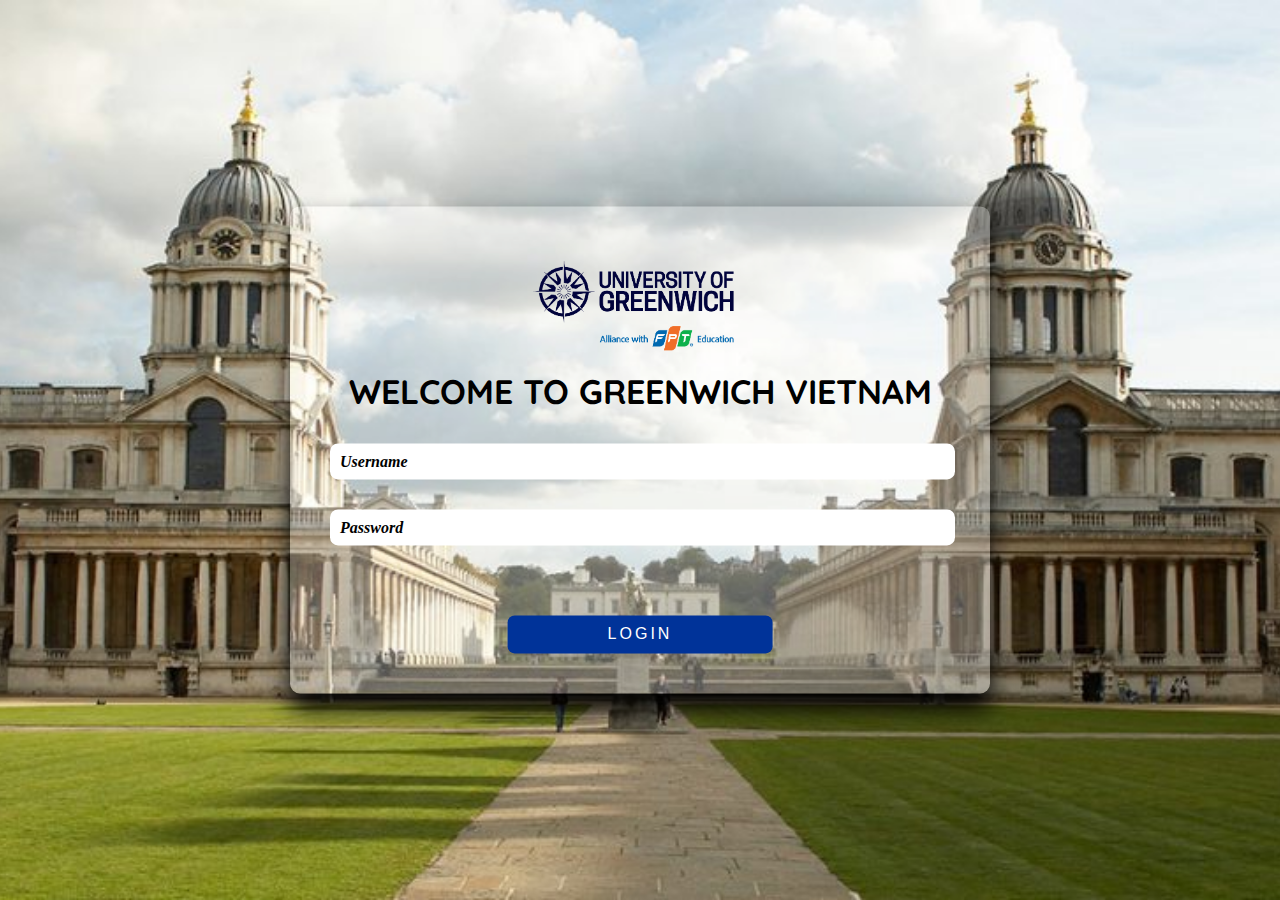
<file: html/index.html>
<!DOCTYPE html>
<html lang="en">

<head>
    <meta charset="UTF-8">
    <meta http-equiv="X-UA-Compatible" content="IE=edge">
    <meta name="viewport" content="width=device-width, initial-scale=1.0">
    <title>Index</title>

    <!-- Bootstrap -->
    <link rel="stylesheet" href="https://stackpath.bootstrapcdn.com/font-awesome/4.7.0/css/font-awesome.min.css">
    <link rel="stylesheet" href="https://cdnjs.cloudflare.com/ajax/libs/font-awesome/6.2.1/css/all.min.css"
    integrity="sha512-MV7K8+y+gLIBoVD59lQIYicR65iaqukzvf/nwasF0nqhPay5w/9lJmVM2hMDcnK1OnMGCdVK+iQrJ7lzPJQd1w==" crossorigin="anonymous" referrerpolicy="no-referrer" />
    <link rel="stylesheet" href="https://cdn.jsdelivr.net/npm/bootstrap-icons@1.10.2/font/bootstrap-icons.css">

    <link rel="stylesheet" href="https://cdn.jsdelivr.net/npm/bootstrap@5.2.2/dist/css/bootstrap.min.css" 
    integrity="sha384-Zenh87qX5JnK2Jl0vWa8Ck2rdkQ2Bzep5IDxbcnCeuOxjzrPF/et3URy9Bv1WTRi" crossorigin="anonymous">
    <script src="https://cdnjs.cloudflare.com/ajax/libs/jquery/3.6.1/jquery.min.js" 
    integrity="sha512-aVKKRRi/Q/YV+4mjoKBsE4x3H+BkegoM/em46NNlCqNTmUYADjBbeNefNxYV7giUp0VxICtqdrbqU7iVaeZNXA==" crossorigin="anonymous" referrerpolicy="no-referrer"></script>
    <script src="https://cdn.jsdelivr.net/npm/bootstrap@5.2.2/dist/js/bootstrap.min.js" 
    integrity="sha384-IDwe1+LCz02ROU9k972gdyvl+AESN10+x7tBKgc9I5HFtuNz0wWnPclzo6p9vxnk" crossorigin="anonymous"></script>
    <link rel="stylesheet" href="https://cdnjs.cloudflare.com/ajax/libs/font-awesome/6.2.1/css/all.min.css" 
    integrity="sha512-MV7K8+y+gLIBoVD59lQIYicR65iaqukzvf/nwasF0nqhPay5w/9lJmVM2hMDcnK1OnMGCdVK+iQrJ7lzPJQd1w==" crossorigin="anonymous" referrerpolicy="no-referrer" />
    <link rel="stylesheet" href="https://cdn.jsdelivr.net/npm/bootstrap-icons@1.10.2/font/bootstrap-icons.css">
    
    <!-- Font -->
    <link rel="preconnect" href="https://fonts.googleapis.com">
    <link rel="preconnect" href="https://fonts.gstatic.com" crossorigin>
    <link href="https://fonts.googleapis.com/css2?family=Bubblegum+Sans&family=Dancing+Script&family=Quicksand:wght@700&display=swap" rel="stylesheet">
    <link rel="preconnect" href="https://fonts.googleapis.com">
    <link rel="preconnect" href="https://fonts.gstatic.com" crossorigin>
    <link href="https://fonts.googleapis.com/css2?family=Bubblegum+Sans&family=Dancing+Script&family=Quicksand:wght@300&display=swap" rel="stylesheet">
    
    <link rel="preconnect" href="https://fonts.googleapis.com">
    <link rel="preconnect" href="https://fonts.gstatic.com" crossorigin>
    <link href="https://fonts.googleapis.com/css2?family=Quicksand:wght@600&display=swap" rel="stylesheet">
    
    <!-- Link css -->
    <link rel="stylesheet" href="../Assets/css/index.css">
</head>
<div class="head_logo">
    <!-- <img src="../Assets/img/2022-Greenwich-Eng.png" alt="Logo"> -->
</div>


<body>
    <div class="login-box">
        <div class="head-form">
            <div class="logo">
                <img src="../Assets/img/2022-Greenwich-Eng.png" alt="Logo">
            </div>
            <h2>WELCOME TO GREENWICH VIETNAM</h2>
        </div>

        <form>
          <div class="user-box">
            <input type="text" name="" id="" required="">
            <label>Username</label>
          </div>
          <div class="user-box">
            <input type="password" name="" id="" required="">
            <label>Password</label>
          </div>
          <button>Login</button>
        </form>
    </div>

</body>

</html>
</file>
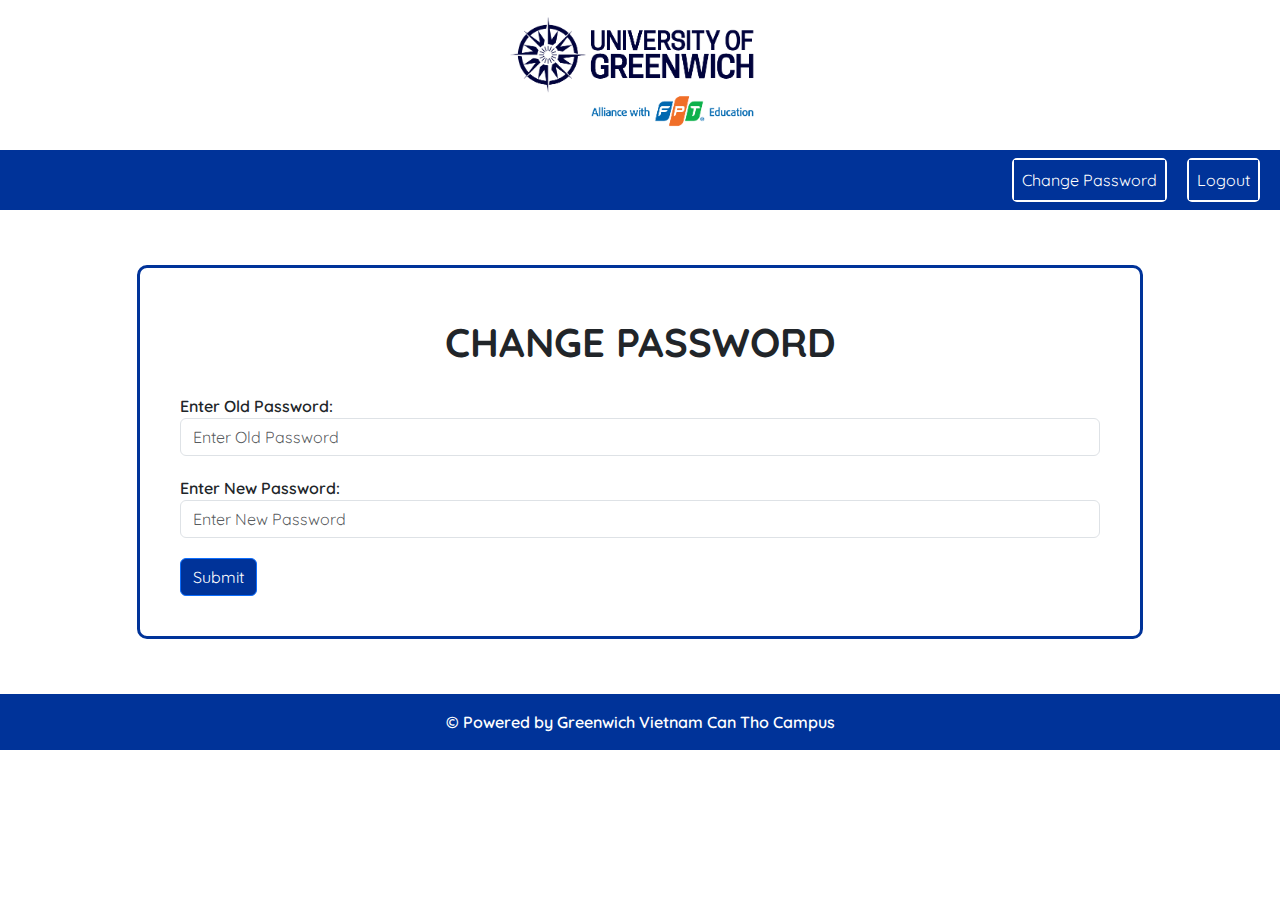
<file: html/changepass.html>
<!DOCTYPE html>
<html lang="en">

<head>
    <meta charset="UTF-8">
    <meta http-equiv="X-UA-Compatible" content="IE=edge">
    <meta name="viewport" content="width=device-width, initial-scale=1.0">
    <title>Main page</title>

    <!-- Bootstrap -->
    <link rel="stylesheet" href="https://stackpath.bootstrapcdn.com/font-awesome/4.7.0/css/font-awesome.min.css">
    <link rel="stylesheet" href="https://cdnjs.cloudflare.com/ajax/libs/font-awesome/6.2.1/css/all.min.css"
    integrity="sha512-MV7K8+y+gLIBoVD59lQIYicR65iaqukzvf/nwasF0nqhPay5w/9lJmVM2hMDcnK1OnMGCdVK+iQrJ7lzPJQd1w==" crossorigin="anonymous" referrerpolicy="no-referrer" />
    <link rel="stylesheet" href="https://cdn.jsdelivr.net/npm/bootstrap-icons@1.10.2/font/bootstrap-icons.css">

    <link rel="stylesheet" href="https://cdn.jsdelivr.net/npm/bootstrap@5.2.2/dist/css/bootstrap.min.css" 
    integrity="sha384-Zenh87qX5JnK2Jl0vWa8Ck2rdkQ2Bzep5IDxbcnCeuOxjzrPF/et3URy9Bv1WTRi" crossorigin="anonymous">
    <script src="https://cdnjs.cloudflare.com/ajax/libs/jquery/3.6.1/jquery.min.js" 
    integrity="sha512-aVKKRRi/Q/YV+4mjoKBsE4x3H+BkegoM/em46NNlCqNTmUYADjBbeNefNxYV7giUp0VxICtqdrbqU7iVaeZNXA==" crossorigin="anonymous" referrerpolicy="no-referrer"></script>
    <script src="https://cdn.jsdelivr.net/npm/bootstrap@5.2.2/dist/js/bootstrap.min.js" 
    integrity="sha384-IDwe1+LCz02ROU9k972gdyvl+AESN10+x7tBKgc9I5HFtuNz0wWnPclzo6p9vxnk" crossorigin="anonymous"></script>
    <link rel="stylesheet" href="https://cdnjs.cloudflare.com/ajax/libs/font-awesome/6.2.1/css/all.min.css" 
    integrity="sha512-MV7K8+y+gLIBoVD59lQIYicR65iaqukzvf/nwasF0nqhPay5w/9lJmVM2hMDcnK1OnMGCdVK+iQrJ7lzPJQd1w==" crossorigin="anonymous" referrerpolicy="no-referrer" />
    <link rel="stylesheet" href="https://cdn.jsdelivr.net/npm/bootstrap-icons@1.10.2/font/bootstrap-icons.css">
    <link href="https://cdn.jsdelivr.net/npm/bootstrap@5.0.0/dist/css/bootstrap.min.css" rel="stylesheet" >
    <script src="https://cdn.jsdelivr.net/npm/@popperjs/core@2.9.2/dist/umd/popper.min.js" ></script>
    <script src="https://cdn.jsdelivr.net/npm/bootstrap@5.0.1/dist/js/bootstrap.min.js" integrity="sha384-Atwg2Pkwv9vp0ygtn1JAojH0nYbwNJLPhwyoVbhoPwBhjQPR5VtM2+xf0Uwh9KtT" crossorigin="anonymous"></script>
    
    <!-- Font -->
    <link rel="preconnect" href="https://fonts.googleapis.com">
    <link rel="preconnect" href="https://fonts.gstatic.com" crossorigin>
    <link href="https://fonts.googleapis.com/css2?family=Bubblegum+Sans&family=Dancing+Script&family=Quicksand:wght@700&display=swap" rel="stylesheet">
    <link rel="preconnect" href="https://fonts.googleapis.com">
    <link rel="preconnect" href="https://fonts.gstatic.com" crossorigin>
    <link href="https://fonts.googleapis.com/css2?family=Bubblegum+Sans&family=Dancing+Script&family=Quicksand:wght@300&display=swap" rel="stylesheet">
    <link rel="preconnect" href="https://fonts.googleapis.com">
    <link rel="preconnect" href="https://fonts.gstatic.com" crossorigin>
    <link href="https://fonts.googleapis.com/css2?family=Quicksand:wght@500&display=swap" rel="stylesheet">
    <link rel="preconnect" href="https://fonts.googleapis.com">
    <link rel="preconnect" href="https://fonts.gstatic.com" crossorigin>
    <link href="https://fonts.googleapis.com/css2?family=Quicksand:wght@600&display=swap" rel="stylesheet">

    <!-- Link css -->
    <link rel="stylesheet" href="../Assets/css/mainpage_style.css">
</head>
<div class="head_logo">
    <img src="../Assets/img/2022-Greenwich-Eng.png" alt="Logo">
</div>
<nav class="navbar navbar-expand-lg" style="background-color: #003399;">
    <div class="navbar-nav">
      <div class="button_nav"><a class="nav-link active" style="color: #ffffff;" href="#moving_title">Change Password</a></div>
      <div class="button_nav"><a class="nav-link active" style="color: #ffffff;" href="#">Logout</a></div>
    </div>
        <!-- <div class="btn-group">
            <button class="button_nav"><a class="nav-link active" style="color: #ffffff;" href="#" >Notification</a></button>
        </div> -->
          
    </div>
</nav>
<body>
    <div class="container">
        <div class="borders">
            <form>
                <h3>CHANGE PASSWORD</h3>
                <div class="row">
                    <div class="input">
                        <label for="inputOldPass">Enter Old Password:</label>
                        <input type="password" class="form-control" id="inputOldPass" aria-describedby="Old Password" placeholder="Enter Old Password">
                    </div>
                    <div class="input">
                        <label for="inputNewPass">Enter New Password:</label>
                        <input type="password" class="form-control" id="inputNewPass" placeholder="Enter New Password">
                    </div>   
                </div> 
                <button type="submit" class="btn btn-primary">Submit</button>
            </form>
        </div>
    </div>
</body>
<footer class="text-center text-white">
    <div class="text-center p-3">
        &copy; Powered by Greenwich Vietnam Can Tho Campus
    </div>
</footer>
</html>
</file>
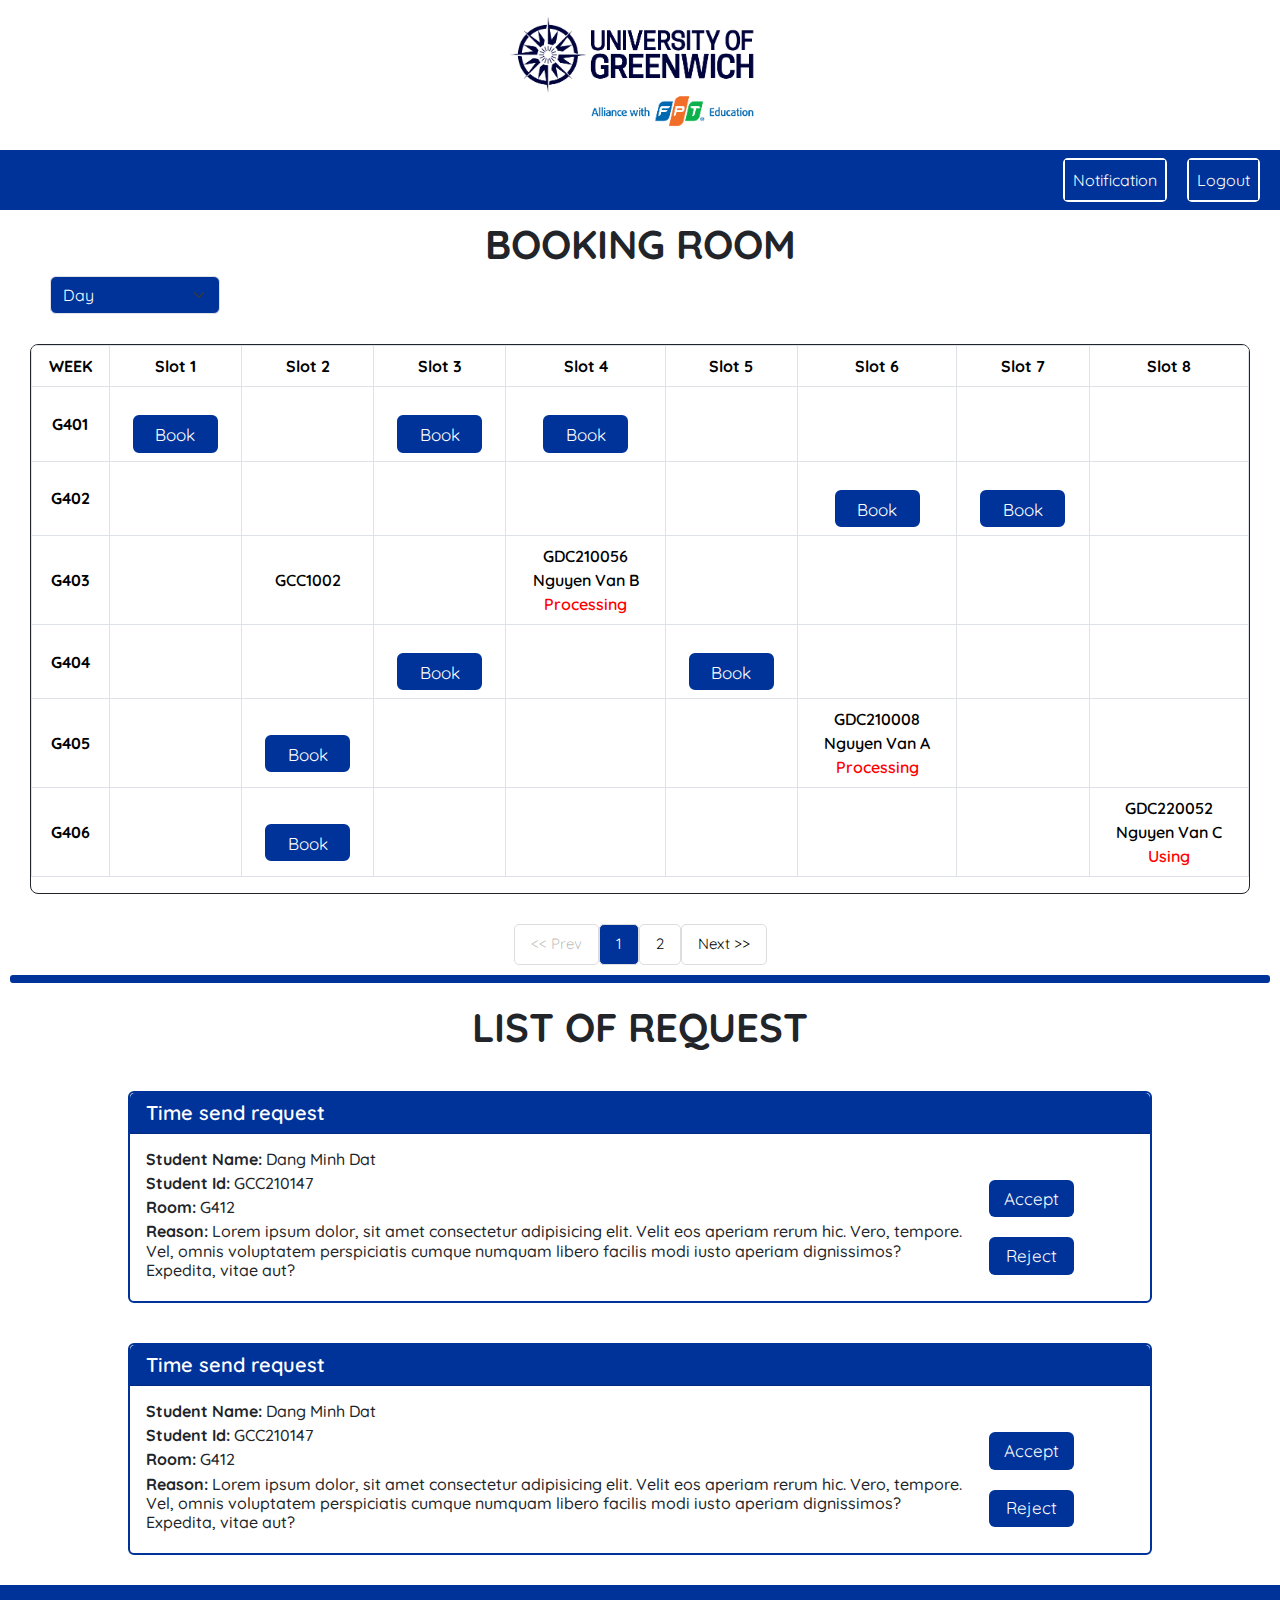
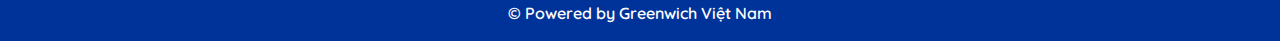
<file: html/mainpage.html>
<!DOCTYPE html>
<html lang="en">

<head>
    <meta charset="UTF-8">
    <meta http-equiv="X-UA-Compatible" content="IE=edge">
    <meta name="viewport" content="width=device-width, initial-scale=1.0">
    <title>Main page</title>

    <!-- Bootstrap -->
    <link rel="stylesheet" href="https://stackpath.bootstrapcdn.com/font-awesome/4.7.0/css/font-awesome.min.css">
    <link rel="stylesheet" href="https://cdnjs.cloudflare.com/ajax/libs/font-awesome/6.2.1/css/all.min.css" integrity="sha512-MV7K8+y+gLIBoVD59lQIYicR65iaqukzvf/nwasF0nqhPay5w/9lJmVM2hMDcnK1OnMGCdVK+iQrJ7lzPJQd1w==" crossorigin="anonymous" referrerpolicy="no-referrer"
    />
    <link rel="stylesheet" href="https://cdn.jsdelivr.net/npm/bootstrap-icons@1.10.2/font/bootstrap-icons.css">

    <link rel="stylesheet" href="https://cdn.jsdelivr.net/npm/bootstrap@5.2.2/dist/css/bootstrap.min.css" integrity="sha384-Zenh87qX5JnK2Jl0vWa8Ck2rdkQ2Bzep5IDxbcnCeuOxjzrPF/et3URy9Bv1WTRi" crossorigin="anonymous">
    <script src="https://cdnjs.cloudflare.com/ajax/libs/jquery/3.6.1/jquery.min.js" integrity="sha512-aVKKRRi/Q/YV+4mjoKBsE4x3H+BkegoM/em46NNlCqNTmUYADjBbeNefNxYV7giUp0VxICtqdrbqU7iVaeZNXA==" crossorigin="anonymous" referrerpolicy="no-referrer"></script>
    <script src="https://cdn.jsdelivr.net/npm/bootstrap@5.2.2/dist/js/bootstrap.min.js" integrity="sha384-IDwe1+LCz02ROU9k972gdyvl+AESN10+x7tBKgc9I5HFtuNz0wWnPclzo6p9vxnk" crossorigin="anonymous"></script>
    <link rel="stylesheet" href="https://cdnjs.cloudflare.com/ajax/libs/font-awesome/6.2.1/css/all.min.css" integrity="sha512-MV7K8+y+gLIBoVD59lQIYicR65iaqukzvf/nwasF0nqhPay5w/9lJmVM2hMDcnK1OnMGCdVK+iQrJ7lzPJQd1w==" crossorigin="anonymous" referrerpolicy="no-referrer"
    />
    <link rel="stylesheet" href="https://cdn.jsdelivr.net/npm/bootstrap-icons@1.10.2/font/bootstrap-icons.css">
    <link href="https://cdn.jsdelivr.net/npm/bootstrap@5.0.0/dist/css/bootstrap.min.css" rel="stylesheet">
    <script src="https://cdn.jsdelivr.net/npm/@popperjs/core@2.9.2/dist/umd/popper.min.js"></script>
    <script src="https://cdn.jsdelivr.net/npm/bootstrap@5.0.1/dist/js/bootstrap.min.js" integrity="sha384-Atwg2Pkwv9vp0ygtn1JAojH0nYbwNJLPhwyoVbhoPwBhjQPR5VtM2+xf0Uwh9KtT" crossorigin="anonymous"></script>

    <!-- Font -->
    <link rel="preconnect" href="https://fonts.googleapis.com">
    <link rel="preconnect" href="https://fonts.gstatic.com" crossorigin>
    <link href="https://fonts.googleapis.com/css2?family=Bubblegum+Sans&family=Dancing+Script&family=Quicksand:wght@700&display=swap" rel="stylesheet">
    <link rel="preconnect" href="https://fonts.googleapis.com">
    <link rel="preconnect" href="https://fonts.gstatic.com" crossorigin>
    <link href="https://fonts.googleapis.com/css2?family=Bubblegum+Sans&family=Dancing+Script&family=Quicksand:wght@300&display=swap" rel="stylesheet">
    <link rel="preconnect" href="https://fonts.googleapis.com">
    <link rel="preconnect" href="https://fonts.gstatic.com" crossorigin>
    <link href="https://fonts.googleapis.com/css2?family=Quicksand:wght@500&display=swap" rel="stylesheet">
    <link rel="preconnect" href="https://fonts.googleapis.com">
    <link rel="preconnect" href="https://fonts.gstatic.com" crossorigin>
    <link href="https://fonts.googleapis.com/css2?family=Quicksand:wght@600&display=swap" rel="stylesheet">

    <!-- Link css -->
    <link rel="stylesheet" href="../Assets/css/mainpage_style.css">
</head>
<div class="head_logo">
    <img src="../Assets/img/2022-Greenwich-Eng.png" alt="Logo">
</div>
<nav class="navbar navbar-expand-lg" style="background-color: #003399;">
    <div class="navbar-nav">
        <div class="button_nav"><a class="nav-link active" style="color: #ffffff;" href="#moving_title">Notification</a></div>
        <div class="button_nav"><a class="nav-link active" style="color: #ffffff;" href="#">Logout</a></div>
    </div>
    <!-- <div class="btn-group">
            <button class="button_nav"><a class="nav-link active" style="color: #ffffff;" href="#" >Notification</a></button>
        </div> -->

    </div>
</nav>

<body>
    <div class="title">
        <h3>BOOKING ROOM</h3>
    </div>
    <div class="selection">
        <select class="form-select" aria-label="Default select">
        <option selected hidden>Day</option>
        <option value="Monday">Monday, <span>19</span></option>
        <option value="Tuesday">Tuesday, <span>20</span></option>
        <option value="Wednesday">Wednesday, <span>21</span></option>
        <option value="Thursday">Thursday, <span>22</span></option>
        <option value="Friday">Friday, <span>23</span></option>
        <option value="Saturday">Saturday, <span>24</span></option>
      </select>
    </div>
    <div class="tables" id="tables">
        <table class="table table-bordered" id="myTable">
            <thead>
                <tr>
                    <th scope="col">WEEK</th>
                    <th scope="col">Slot 1</th>
                    <th scope="col">Slot 2</th>
                    <th scope="col">Slot 3</th>
                    <th scope="col">Slot 4</th>
                    <th scope="col">Slot 5</th>
                    <th scope="col">Slot 6</th>
                    <th scope="col">Slot 7</th>
                    <th scope="col">Slot 8</th>
                </tr>
            </thead>
            <tbody>
                <tr>
                    <th scope="row">G401</th>
                    <td><button type="button" class="button" data-bs-toggle="modal" data-bs-target="#exampleModal">Book</button></td>
                    <td></td>
                    <td><button type="button" class="button" data-bs-toggle="modal" data-bs-target="#exampleModal">Book</button></td>
                    <td><button type="button" class="button" data-bs-toggle="modal" data-bs-target="#exampleModal">Book</button></td>
                    <td></td>
                    <td></td>
                    <td></td>
                    <td></td>
                </tr>
                <tr>
                    <th scope="row">G402</th>
                    <td></td>
                    <td></td>
                    <td></td>
                    <td></td>
                    <td></td>
                    <td><button type="button" class="button" data-bs-toggle="modal" data-bs-target="#exampleModal">Book</button></td>
                    <td><button type="button" class="button" data-bs-toggle="modal" data-bs-target="#exampleModal">Book</button></td>
                    <td></td>
                </tr>
                <tr>
                    <th scope="row">G403</th>
                    <td></td>
                    <td>
                        <span>GCC1002</span>
                    </td>
                    <td></td>
                    <td>
                        <span>GDC210056</span>
                        <span>Nguyen Van B</span>
                        <span>Processing</span>
                    </td>
                    <td></td>
                    <td></td>
                    <td></td>
                    <td></td>
                </tr>
                <tr>
                    <th scope="row">G404</th>
                    <td></td>
                    <td></td>
                    <td><button type="button" class="button" data-bs-toggle="modal" data-bs-target="#exampleModal">Book</button></td>
                    <td></td>
                    <td><button type="button" class="button" data-bs-toggle="modal" data-bs-target="#exampleModal">Book</button></td>
                    <td></td>
                    <td></td>
                    <td></td>
                </tr>
                <tr>
                    <th scope="row">G405</th>
                    <td></td>
                    <td><button type="button" class="button" data-bs-toggle="modal" data-bs-target="#exampleModal">Book</button></td>
                    <td></td>
                    <td></td>
                    <td></td>
                    <td>
                        <span>GDC210008</span>
                        <span>Nguyen Van A</span>
                        <span>Processing</span>
                    </td>
                    <td></td>
                    <td></td>
                </tr>
                <tr>
                    <th scope="row">G406</th>
                    <td></td>
                    <td><button type="button" class="button" data-bs-toggle="modal" data-bs-target="#exampleModal">Book</button></td>
                    <td></td>
                    <td></td>
                    <td></td>
                    <td></td>
                    <td></td>
                    <td>
                        <span>GDC220052</span>
                        <span>Nguyen Van C</span>
                        <span>Using</span>
                    </td>
                </tr>
                <tr>
                    <th scope="row">G407</th>
                    <td></td>
                    <td><button type="button" class="button" data-bs-toggle="modal" data-bs-target="#exampleModal">Book</button></td>
                    <td></td>
                    <td></td>
                    <td></td>
                    <td></td>
                    <td></td>
                    <td>
                        <span>GDC220052</span>
                        <span>Nguyen Van C</span>
                        <span>Using</span>
                    </td>
                </tr>
            </tbody>
        </table>
    </div>

    <!-- Popup Booking -->
    <div class="modal fade" id="exampleModal" tabindex="-1" aria-labelledby="exampleModalLabel" aria-hidden="true">
        <div class="modal-dialog">
            <div class="modal-content">
                <div class="modal-header">
                    <h5 class="modal-title" id="exampleModalLabel">BOOKING INFORMATION</h5>
                    <button type="button" class="btn-close" data-bs-dismiss="modal" aria-label="Close"></button>
                </div>
                <div class="modal-body">
                    <form>
                        <div class="mb-2">
                            <label for="recipient-name" class="col-form-label">Student Name:</label>
                            <input type="text" class="form-control" id="recipient-name" readonly>
                        </div>
                        <div class="mb-2">
                            <label for="recipient-name" class="col-form-label">Student Id:</label>
                            <input type="text" class="form-control" id="recipient-name" readonly>
                        </div>
                        <div class="display_inline">
                            <div class="mb-2 col-md-6">
                                <label for="recipient-name" class="col-form-label">Room:</label>
                                <input type="text" class="form-control" id="recipient-name" readonly>
                            </div>
                            <div class="mb-2 col-md-6">
                                <label for="recipient-name" class="col-form-label">Slot:</label>
                                <input type="text" class="form-control" id="recipient-name" readonly>
                            </div>
                        </div>
                        <div class="mb-2">
                            <label for="message-text" class="col-form-label">Reason:</label>
                            <textarea class="form-control" id="message-text"></textarea>
                        </div>
                    </form>
                    <h6 class="note">Note(*): Please check your email regularly to stay up-to-date with your booking request.</h6>
                </div>
                <div class="modal-footer">
                    <button type="button" class="btn btn-secondary" data-bs-dismiss="modal">Close</button>
                    <button type="button" class="button">Submit</button>
                </div>
            </div>
        </div>
    </div>
    <!-- Popup Booking -->
    <!-- Area for Admin -->
    <div class="border-2"></div>
    <div class="title" id="moving_title">
        <h3>LIST OF REQUEST</h3>
    </div>
    <!-- Cards request -->
    <div class="card" style="border: 2px solid #003399;">
        <h5 class="card-header" style="font-weight: 600; background-color: #003399; color: #ffffff;">Time send request</h5>
        <div class="card-body row">
            <div class="card_content col-md-10">
                <h6 class="card-title"><span>Student Name:</span> Dang Minh Dat</h6>
                <h6 class="card-title"><span>Student Id:</span> GCC210147</h6>
                <h6 class="card-title"><span>Room:</span> G412</h6>
                <h6 class="card-text"><span>Reason:</span> Lorem ipsum dolor, sit amet consectetur adipisicing elit. Velit eos aperiam rerum hic. Vero, tempore. Vel, omnis voluptatem perspiciatis cumque numquam libero facilis modi iusto aperiam dignissimos? Expedita, vitae
                    aut?
                </h6>
            </div>
            <div class="card_button col-md-2">
                <button class="button accept" style=" border: none;"> Accept </button>
                <button class="button recject" style="background-color: #D2001A; border: #D2001A;"> Reject </button>
            </div>
        </div>
    </div>

    <div class="card" style="border: 2px solid #003399;">
        <h5 class="card-header" style="font-weight: 600; background-color: #003399; color: #ffffff;">Time send request</h5>
        <div class="card-body row">
            <div class="card_content col-md-10">
                <h6 class="card-title"><span>Student Name:</span> Dang Minh Dat</h6>
                <h6 class="card-title"><span>Student Id:</span> GCC210147</h6>
                <h6 class="card-title"><span>Room:</span> G412</h6>
                <h6 class="card-text"><span>Reason:</span> Lorem ipsum dolor, sit amet consectetur adipisicing elit. Velit eos aperiam rerum hic. Vero, tempore. Vel, omnis voluptatem perspiciatis cumque numquam libero facilis modi iusto aperiam dignissimos? Expedita, vitae
                    aut?
                </h6>
            </div>
            <div class="card_button col-md-2">
                <button class="button accept" style=" border: none;"> Accept </button>
                <button class="button recject" style="background-color: #D2001A; border: #D2001A;"> Reject </button>
            </div>
        </div>
    </div>

    <!-- Cards request -->
    <!-- Area for Admin -->
    <script src="../Assets/js/mainpage.js"></script>
</body>
<footer class="text-center text-white">
    <div class="text-center p-3">
        &copy; Powered by Greenwich Việt Nam
    </div>
</footer>

</html>
</file>
<file: Assets/css/index.css>
:root{
    --Orange_yellow: #FFC93C;
    --blue_light: #03e9f4;
    --blue_heavy: #2C74B3;
    --blue_neon: #5e98a2;
    --white: #ffffff;
    --black: #000000;
    --green_heavy_gradient:#227c7064;
    --green_light: #439a97d0;
    --Orange: #FF7000;
    --navy: #003399a9;
    --navy2: #003399;

}

html{
    height: 100%;
    
}
body{
    margin:0;
    padding:0;
    background-image: url(../img/VNT_University-of-Greenwich-2-1024x511.jpg);
    background-size: cover;
    background-position: center;
}

.logo{
    display: flex;
    align-items: center;
    justify-content: center;
}
.logo img{
    width: 40%;
}
.login-box {
    position: absolute;
    top: 50%;
    left: 50%;
    width: 700px;
    padding: 40px;
    transform: translate(-50%, -50%);
    background: #ffffff4e;
    box-sizing: border-box;
    box-shadow: 0 15px 25px var(--black);
    border-radius: 10px;
}
  
.login-box h2 {
    font-family:'Quicksand', sans-serif !important;
    font-weight: bold;
    font-size: 34px;
    margin: 0 0 30px;
    padding: 0;
    color: #000000;
    text-align: center;
}
  
.login-box .user-box {
    position: relative;
}
  
.login-box .user-box input {
    width: 100%;
    padding: 10px 0 8px 5px;
    font-size: 16px;
    color: var(--black);
    margin-bottom: 30px;
    border: none;
    background-color: var(--white) !important;
    border-radius: 8px;
    outline: none;
    background: transparent;
}

.login-box .user-box label {
    position: absolute;
    top:0;
    left: 0;
    margin-left: 10px;
    padding: 10px 0;
    font-style: italic;
    font-size: 16px;
    color: var(--black);
    pointer-events: none;
    transition: .5s;
    font-weight: 600;
}
  
.login-box .user-box input:focus ~ label,
.login-box .user-box input:valid ~ label {
    top: -30px;
    left: 0;
    color: var(--black);
    font-size: 15px;
}
  
.login-box form button{
    position: relative;
    display: inline-block;
    padding: 10px 100px;
    background-color: var(--navy2);
    border: var(--navy2);
    color: var(--white);
    font-size: 16px;
    text-decoration: none;
    text-transform: uppercase;
    overflow: hidden;
    transition: .5s;
    margin-top: 40px;
    letter-spacing: 3px;
    border-radius: 7px;
}
 
form button{
    position: absolute;
    left: 50%;
    transform: translateX(-50%);
}
.login-box button:hover {
    background: var(#003399a9);
    color: var(--white);
    border-radius: 5px;
    box-shadow: 0 0 25px #00339965,
}
  
.login-box button {
    position: absolute;
    display: block;
}

@media only screen and (max-width: 768px){
    .login-box{
        /* float: none; */
        width: 100%;
    }
}
</file>
<file: Assets/css/mainpage_style.css>
:root {
    --Orange_yellow: #FFC93C;
    --blue_light: #03e9f4;
    --blue_heavy: #2C74B3;
    --blue_neon: #5e98a2;
    --white: #ffffff;
    --black: #000000;
    --green_heavy_gradient: #227c7064;
    --green_light: #439a97d0;
    --Orange: #FF7000;
    --navy: #003399a9;
    --navy2: #003399;
}

* {
    font-family: 'Quicksand', sans-serif !important;
}

label,
.modal-title {
    font-weight: 600;
}

h3 {
    font-weight: 700;
    font-size: 40px;
    text-align: center;
    padding-top: 10px;
}

.button_nav {
    border: 2px solid #ffffff;
    border-radius: 5px;
    margin-right: 20px;
    background-color: #003399;
}

.head_logo {
    position: relative;
    justify-content: center;
    text-align: center;
}

.head_logo img {
    width: 300px;
}

.navbar {
    justify-content: end;
}

.tables {
    border: 1px solid;
    margin: 30px;
    border-radius: 8px;
}

tr,
th {
    text-align: center;
    vertical-align: middle !important;
}

.display_inline {
    display: flex;
}

.col-md-6 {
    padding-right: 15px;
}

.note {
    font-style: italic;
    font-weight: 600;
}


/* Booking button */

.button {
    font-family: inherit;
    display: inline-block;
    width: 5em;
    height: 2.2em;
    line-height: 2em;
    overflow: hidden;
    /* margin: 5px; */
    font-size: 17px;
    z-index: 1;
    color: var(--white);
    border: 2px solid var(--navy2);
    border-radius: 6px;
    position: relative;
    background: var(--navy2);
}


/* Booking button */

span {
    display: block;
}

td span {
    font-weight: 600;
}

span:nth-child(3) {
    color: red;
}

.border-2 {
    border: 1px solid #003399;
    margin: 10px;
    padding: 2px;
    background-color: #003399;
    border-radius: 3px;
}

.text-center {
    font-weight: 600;
}

.tables {
    overflow-x: auto;
}

.text-center {
    background-color: #003399;
}

h6 span {
    display: inline-flex;
    font-weight: 700;
}

h5.modal-title {
    color: #003399;
    text-align: center;
    justify-content: center;
}

button .button {
    overflow: none;
}

h6 {
    padding-bottom: 5px;
}

.card-body {
    display: flex;
}

.card {
    margin: 40px 10% 30px 10%;
}

.card_button {
    margin: auto;
}

.card-title {
    margin-bottom: 0;
    font-weight: 500;
}

.dropdown {
    margin-left: 40px;
}

.selection {
    margin-left: 50px;
    width: 170px;
}

select {
    background-color: #003399 !important;
    color: #ffffff !important;
}

select option {
    background-color: #ffffff;
    color: #000000;
}


/* Pagination */

input[type="button"] {
    transition: all .3s;
    border: 1px solid #ddd;
    padding: 8px 16px;
    text-decoration: none;
    border-radius: 5px;
    font-size: 15px;
}

input[type="button"]:not(.active) {
    background-color: transparent;
}

.active {
    background-color: #003399;
    color: #fff;
}

input[type="button"]:hover:not(.active) {
    background-color: #ddd;
}

#buttons {
    justify-content: center;
    text-align: center;
    position: relative;
}

.borders{
    border: 3px solid var(--navy2);
    margin: 55px;
    padding: 40px;
    border-radius: 10px;
}

button{
    margin-top: 20px;
    background-color: var(--navy2) !important;
    border: var(--navy2);
    position: relative;
    justify-content: center;
}
.input{
    padding-top: 20px;
}
</file>
